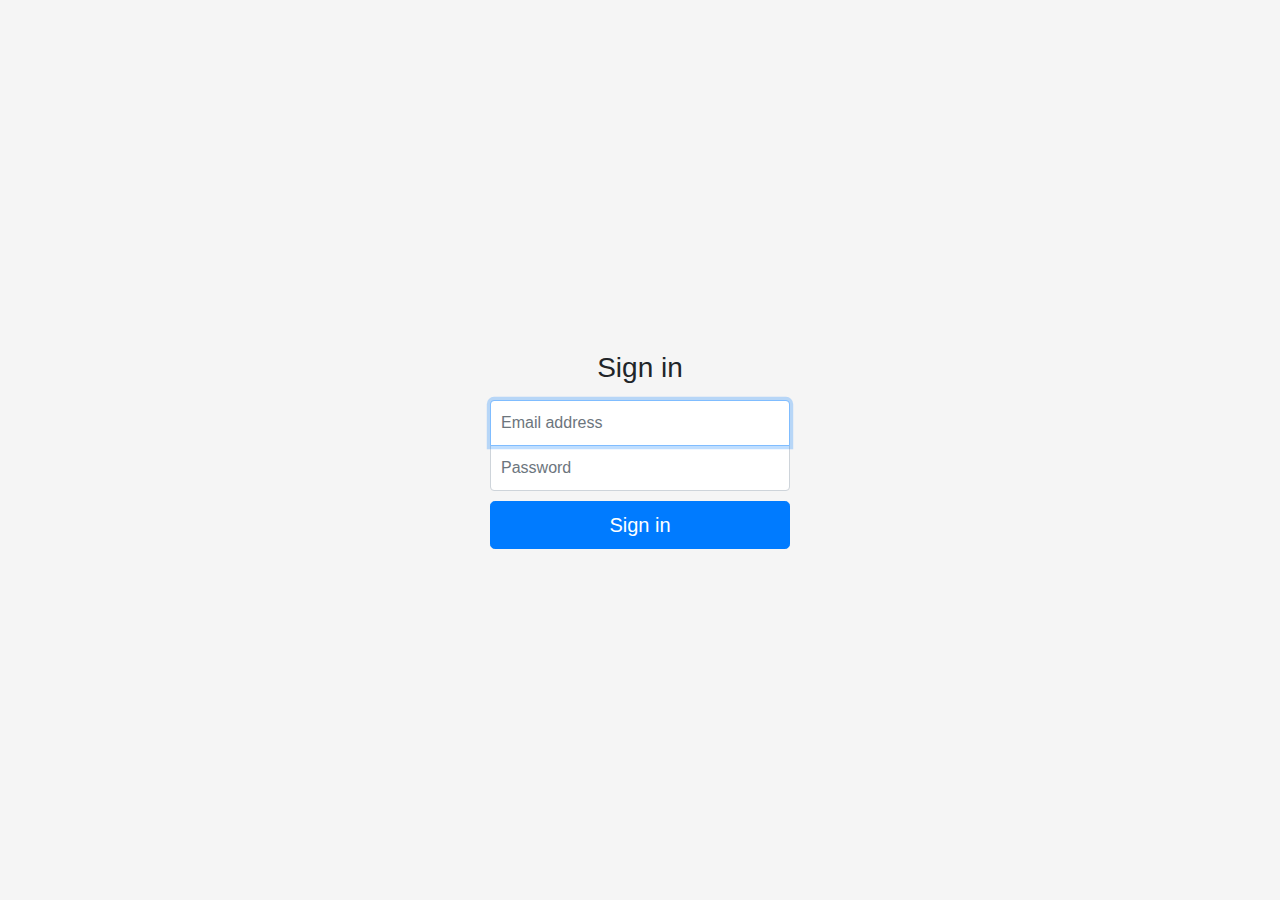
<file: login.html>
<!doctype html>
<html lang="en">
  <head>
    <meta charset="utf-8">
    <meta name="viewport" content="width=device-width, initial-scale=1, shrink-to-fit=no">
    <meta name="description" content="">
    <meta name="author" content="">
    <link rel="icon" href="/docs/4.0/assets/img/favicons/favicon.ico">

    <title>Signin Template for Bootstrap</title>

    <link rel="canonical" href="https://getbootstrap.com/docs/4.0/examples/sign-in/">

    <!-- Bootstrap core CSS -->
    <link href="css/bootstrap.min.css" rel="stylesheet">

    <!-- Custom styles for this template -->
    <link href="css/signin.css" rel="stylesheet">
  </head>
  <body class="text-center">
    <form class="form-signin">
      <h1 class="h3 mb-3 font-weight-normal">Sign in</h1>
      <label for="inputEmail" class="sr-only">Email address</label>
      <input type="email" id="inputEmail" class="form-control" placeholder="Email address" required autofocus>
      <label for="inputPassword" class="sr-only">Password</label>
      <input type="password" id="inputPassword" class="form-control" placeholder="Password" required>
      <button class="btn btn-lg btn-primary btn-block" type="submit">Sign in</button>
    </form>
  </body>
</html>
</file>
<file: css/signin.css>
html,
body {
  height: 100%;
}

body {
  display: -ms-flexbox;
  display: -webkit-box;
  display: flex;
  -ms-flex-align: center;
  -ms-flex-pack: center;
  -webkit-box-align: center;
  align-items: center;
  -webkit-box-pack: center;
  justify-content: center;
  padding-top: 40px;
  padding-bottom: 40px;
  background-color: #f5f5f5;
}

.form-signin {
  width: 100%;
  max-width: 330px;
  padding: 15px;
  margin: 0 auto;
}
.form-signin .checkbox {
  font-weight: 400;
}
.form-signin .form-control {
  position: relative;
  box-sizing: border-box;
  height: auto;
  padding: 10px;
  font-size: 16px;
}
.form-signin .form-control:focus {
  z-index: 2;
}
.form-signin input[type="email"] {
  margin-bottom: -1px;
  border-bottom-right-radius: 0;
  border-bottom-left-radius: 0;
}
.form-signin input[type="password"] {
  margin-bottom: 10px;
  border-top-left-radius: 0;
  border-top-right-radius: 0;
}
</file>
